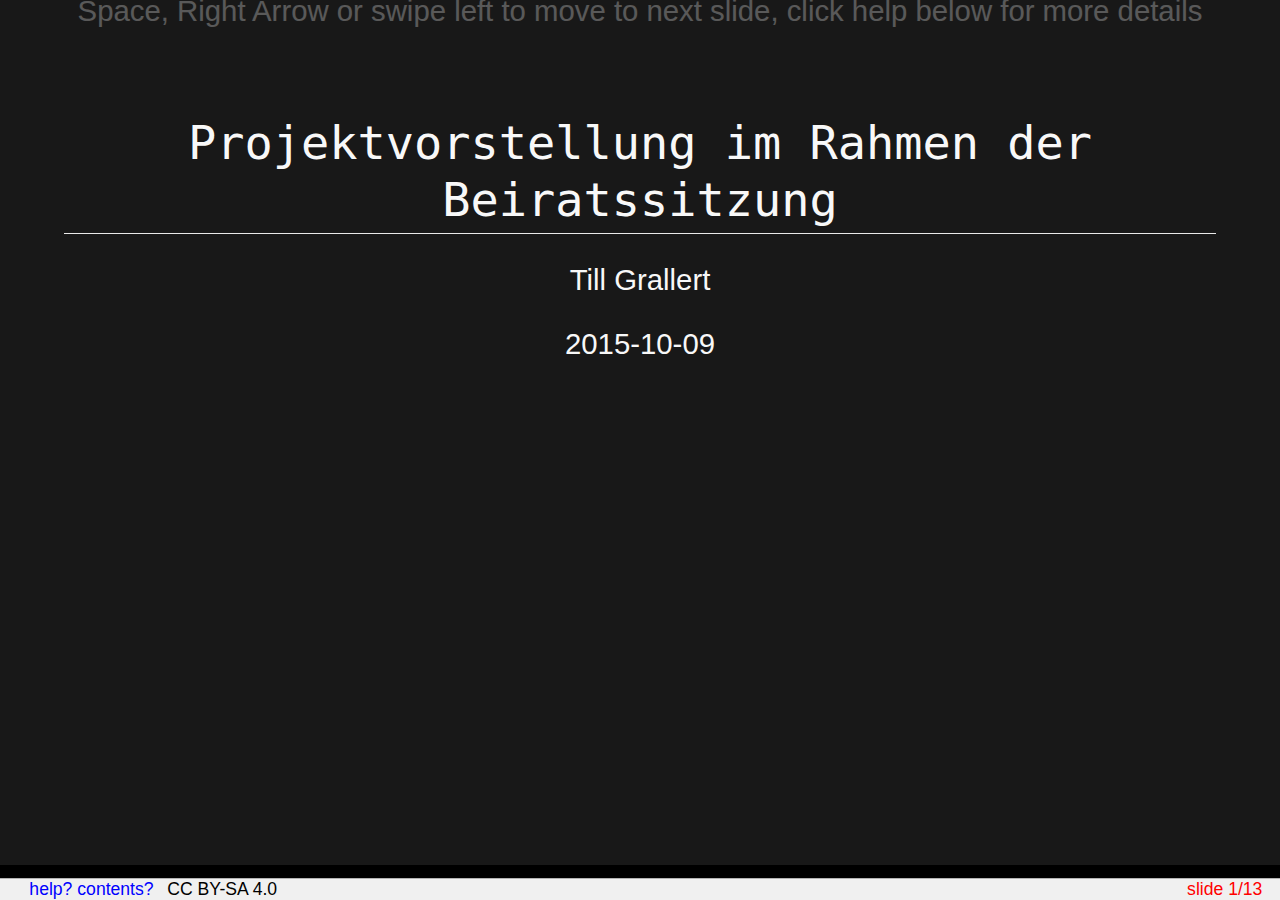
<file: 2015-10-29-oib-forschungstag/index.html>
<?xml version="1.0" encoding="utf-8"?>
<!DOCTYPE html PUBLIC "-//W3C//DTD XHTML 1.0 Strict//EN"
 "http://www.w3.org/TR/xhtml1/DTD/xhtml1-strict.dtd">
<html xmlns="http://www.w3.org/1999/xhtml">
<head>
  <meta http-equiv="Content-Type" content="text/html; charset=utf-8" />
  <meta http-equiv="Content-Style-Type" content="text/css" />
  <meta name="generator" content="pandoc" />
  <meta name="author" content="Till Grallert" />
  <meta name="date" content="2015-10-09" />
  <title>Projektvorstellung im Rahmen der Beiratssitzung</title>
  <style type="text/css">code{white-space: pre;}</style>
  <style type="text/css">
div.sourceCode { overflow-x: auto; }
table.sourceCode, tr.sourceCode, td.lineNumbers, td.sourceCode {
  margin: 0; padding: 0; vertical-align: baseline; border: none; }
table.sourceCode { width: 100%; line-height: 100%; }
td.lineNumbers { text-align: right; padding-right: 4px; padding-left: 4px; color: #aaaaaa; border-right: 1px solid #aaaaaa; }
td.sourceCode { padding-left: 5px; }
code > span.kw { color: #007020; font-weight: bold; } /* Keyword */
code > span.dt { color: #902000; } /* DataType */
code > span.dv { color: #40a070; } /* DecVal */
code > span.bn { color: #40a070; } /* BaseN */
code > span.fl { color: #40a070; } /* Float */
code > span.ch { color: #4070a0; } /* Char */
code > span.st { color: #4070a0; } /* String */
code > span.co { color: #60a0b0; font-style: italic; } /* Comment */
code > span.ot { color: #007020; } /* Other */
code > span.al { color: #ff0000; font-weight: bold; } /* Alert */
code > span.fu { color: #06287e; } /* Function */
code > span.er { color: #ff0000; font-weight: bold; } /* Error */
code > span.wa { color: #60a0b0; font-weight: bold; font-style: italic; } /* Warning */
code > span.cn { color: #880000; } /* Constant */
code > span.sc { color: #4070a0; } /* SpecialChar */
code > span.vs { color: #4070a0; } /* VerbatimString */
code > span.ss { color: #bb6688; } /* SpecialString */
code > span.im { } /* Import */
code > span.va { color: #19177c; } /* Variable */
code > span.cf { color: #007020; font-weight: bold; } /* ControlFlow */
code > span.op { color: #666666; } /* Operator */
code > span.bu { } /* BuiltIn */
code > span.ex { } /* Extension */
code > span.pp { color: #bc7a00; } /* Preprocessor */
code > span.at { color: #7d9029; } /* Attribute */
code > span.do { color: #ba2121; font-style: italic; } /* Documentation */
code > span.an { color: #60a0b0; font-weight: bold; font-style: italic; } /* Annotation */
code > span.cv { color: #60a0b0; font-weight: bold; font-style: italic; } /* CommentVar */
code > span.in { color: #60a0b0; font-weight: bold; font-style: italic; } /* Information */
  </style>
  <link rel="stylesheet" type="text/css" media="screen, projection, print"
    href="http://www.w3.org/Talks/Tools/Slidy2/styles/slidy.css" />
  <link rel="stylesheet" type="text/css" media="screen, projection, print"
   href="../css/slidy_custom_sh.css" />
  <meta name="copyright" content="CC BY-SA 4.0" />
  <style type="text/css">
  /* these styles mirror oXygen's highlight colours for XML */
  pre.sourceCode {
      background-color:white;
  }
  code.sourceCode {
      font-weight:normal;
  }
  /* provide a readible font-size */
  .sourceCode * {
      font-size: 16px;
  }
  /* xml element names */
  .xml > code > span.kw {
  	color: #0F0F9C;
  	font-weight: bold;
  }
  /* xml attribute names */
  .xml > code > span.ot {
  	color:#FF8041;
  }
  /* xml attribute values */
  .xml > code > span.st {
  	color:#993300;
  }
  /* xml comments */
  .xml > code > span.co {
  	color:#167116;
  	font-style: italic;
  }
  /* xml computing instructions: not implemented in Pandoc syntax highlighting */
  /* .xml > code > span {
  	color:#9132CC;
  } */
  </style>
  <style type="text/css">
  /* styles to split a slide into columns */
  div.cWidth2 {
      width:50%;
      position: relative;
      float: left;
  }
  
  div.cWidth3 {
      width:33%;
      position: relative;
      float: left;
  }
  </style>
  <style type="text/css">
  .cImportant {
  	color:red;
  }
  </style>
  <script type="text/javascript" src="../js/slidy.js"></script>
  <script src="http://www.w3.org/Talks/Tools/Slidy2/scripts/slidy.js"
    charset="utf-8" type="text/javascript"></script>
</head>
<body>
<div class="slide titlepage">
  <h1 class="title">Projektvorstellung im Rahmen der Beiratssitzung</h1>
  <p class="author">
Till Grallert
  </p>
  <p class="date">2015-10-09</p>
</div>
<div id="women-in-the-streets" class="slide section level1">
<h1>Women in the Streets!</h1>
<h2 id="a-genealogy-of-food-riots-in-the-middle-east-from-the-mid-eighteenth-to-the-mid-twentieth-century">A genealogy of food riots in the Middle East from the mid-eighteenth to the mid-twentieth century</h2>
<!-- - Links to tables, graphs, etc.
    - [table: food riots](/BachUni/projekte/food%20riots/tables/Table%20Food%20Riots%20150317.html)
    - [table: grain prices in Damascus, 1873-1913](/BachCloud/BTSync/FormerDropbox/PhD%20thesis/Tables%20Figures%20Frequency/%20general/table%20c%201873-1913%20Grain%20Prices%20Damascus.html)
    - [graph: grain prices and food riots](/BachUni/projekte/XML/SIMILE%20Timeplot/timeplotGrainPricesDamascus.html) -->
</div>
<div id="background" class="slide section level1">
<h1>background</h1>
<ul>
<li>gap in scholarly literature / attention: the phenomenon of contentious collective action in the Middle East has not received systematic attention</li>
<li>very few, generalising and evidently false claims as to the nature and history of contentious collection action in <em>bilād al-shām</em></li>
<li>contrary to common arguments and presumptions, we find a long “tradition” of popular contentions in general and food “riots” in particular as well as female agency in genuinely political struggles in public places / space</li>
</ul>
</div>
<div id="main-claims-arguments" class="slide section level1">
<h1>main claims / arguments</h1>
<ul>
<li>food riots are part of a “repertoire of contention” (C. Tilly)</li>
<li>food riots cannot be considered as “the spontaneous erruption of popular anger”</li>
<li>they must be considered a <em>tactic</em> choice on behalf of the protestors and an inherently political act.</li>
<li>the target of this conscious political <em>tactic</em> are the ruling authorities; protestors call for <em>equitable distribution</em> and <em>fair access</em> to <em>available bread</em>.</li>
<li>food riots are thus part of the negotiations over political legitimacy <em>within</em> the existing political order as based in <em>just rule</em>, <em>safety of life</em>, etc.</li>
<li>food riots are an inherently <em>urban phenomenon</em>; foodstuffs are only accessible through some commodity exchange (market)</li>
</ul>
</div>
<div id="main-questions" class="slide section level1">
<h1>main questions</h1>
<ul>
<li>are food riots a contentious repertoir?</li>
<li>what are the components (participants, demands, locations, occasions) of this repertoire and how do they change?</li>
<li>what is the function / purpose of the demonstrators’ <em>tactic</em> decisions—lower bread prices, political change?</li>
<li>what is the relation between food prices and food riots?</li>
<li>why do we encounter geographic clustering?</li>
</ul>
</div>
<div id="sources-1-newspapers" class="slide section level1">
<h1>Sources 1: newspapers</h1>
<p>available at libraries in Lebanon, Jordan, Israel/ Palestine, Istanbul, increasingly as digital image files</p>
<ul>
<li>value: detailed and dated information on events and prices</li>
<li>problem: yet unknown extent of censorship during WWI, holdings of other than the most important papers from Beirut and Damascus still need to be established</li>
</ul>
</div>
<div id="sources-2-official-records" class="slide section level1">
<h1>Sources 2: official records</h1>
<p>more or less easily accessible, mostly on site in the respective state archives</p>
<ul>
<li>PA AA
<ul>
<li>value: easily available, source from within the Ottoman armed forces, Fritz Grobba was Etappeninspekteur of the IV Army</li>
</ul></li>
<li>BOA
<ul>
<li>value: official records of the main party in the war, the local authorities on the ground</li>
<li>problem: my limited knowledge of Ottoman, context of individual files unclear,</li>
</ul></li>
<li>NACP
<ul>
<li>value: detailed accounts of economic developments, local consular archives did survive, local consular agents, US entered the war only in 1917</li>
</ul></li>
<li>PRO (TNA) FO
<ul>
<li>problems: British and French consulates were closed with the outbreak of hostilities, professional / career diplomats, local consular archives were seized by Ottoman Empire</li>
<li>value: military intelligence</li>
</ul></li>
</ul>
</div>
<div id="sources-3-ego-documents" class="slide section level1">
<h1>Sources 3: ego documents</h1>
<p>available in large numbers as (gray) editions</p>
<ul>
<li>value: detailed information on contexts and the experience of war, famine, hunger</li>
<li>problem: almost no dated, detailed information on collective action (beyond the war effort), focus on Cemal Pasha as the impersonated devil (i.e. <em>al-Saffāḥ</em>)</li>
</ul>
</div>
<div id="secondary-literature-1-wwi" class="slide section level1">
<h1>Secondary literature 1: WWI</h1>
<p><strong>most important finding</strong>: scholars stick to very strict periodizations. Historians of WWI have frequently no or very limited knowledge of anything prior to 1914 or after 1918; e.g. Talha Çiçek, Zachary Foster, Aaron Tylor Brand (who also has very little data), Melanie Tanielian</p>
<ul>
<li>on the war itself (battles, movement of troops, political event history)
<ul>
<li>Talha Çiçek</li>
</ul></li>
<li>on the famine:
<ul>
<li>Melanie Tanielian, Aaron Brand, al-Qattan, Linda Schatkowski-Schilcher, Birgit Schäbler</li>
</ul></li>
<li>focus on ego documents:
<ul>
<li>Selim Deringil, Seven Ağır, Malek Sharif, Najwa al-Qattan, Zachary Foster, Salim Tamari, Talha Çiçek, Alia El Bakri, BTS 99, Khairiah Kasmieh, Geoffrey Lewis</li>
</ul></li>
</ul>
</div>
<div id="secondary-literature-2-theoretical-background" class="slide section level1">
<h1>Secondary literature 2: theoretical background</h1>
<ul>
<li>collective action</li>
<li>repertoir of contentions</li>
<li>weapons of the weak</li>
</ul>
</div>
<div id="practical-questions-when-and-where-did-food-riots-take-place" class="slide section level1">
<h1>Practical questions: when and where did food riots take place?</h1>
<ol style="list-style-type: decimal">
<li><a href="file:///BachUni/projekte/XML/SIMILE%20Exhibit/Exhibit-food%20riots/simile_map%201-30-red_table.html">Map</a></li>
<li><a href="file:///Users/BachPrivat/BachCloud/BTSync/FormerDropbox/PostDoc%20Food%20Riots/tables/OIB%20Postdoc%20Table%20Food%20Riots%20140908.html">Table</a>:</li>
</ol>
<table>
<thead>
<tr class="header">
<th>Place</th>
<th>No.</th>
</tr>
</thead>
<tbody>
<tr class="odd">
<td>Acre</td>
<td>1</td>
</tr>
<tr class="even">
<td>Aleppo</td>
<td>7</td>
</tr>
<tr class="odd">
<td>Baghdad</td>
<td>2</td>
</tr>
<tr class="even">
<td>Beirut</td>
<td>4</td>
</tr>
<tr class="odd">
<td>Damascus</td>
<td>17</td>
</tr>
<tr class="even">
<td>Hama</td>
<td>2</td>
</tr>
<tr class="odd">
<td>Homs</td>
<td>1</td>
</tr>
<tr class="even">
<td>Jaffa</td>
<td>1</td>
</tr>
</tbody>
</table>
</div>
<div id="practical-questions-retrieve-bread-prices" class="slide section level1">
<h1>Practical questions: retrieve bread prices</h1>
<p>How can we reliably retrieve information on bread prices etc. from a body of 15.000 + sources? Mark-up!</p>
<div class="sourceCode"><pre class="sourceCode xml"><code class="sourceCode xml"><span class="kw">&lt;measureGrp&gt;</span>
    <span class="kw">&lt;measure</span><span class="ot"> commodity=</span><span class="st">&quot;wheat&quot;</span><span class="ot"> unit=</span><span class="st">&quot;kile&quot;</span><span class="ot"> quantity=</span><span class="st">&quot;1&quot;</span><span class="kw">&gt;</span>a kile of wheat<span class="kw">&lt;/measure&gt;</span> is currently sold for
    <span class="kw">&lt;measure</span><span class="ot"> commodity=</span><span class="st">&quot;currency&quot;</span><span class="ot"> unit=</span><span class="st">&quot;ops&quot;</span><span class="ot"> quantity=</span><span class="st">&quot;48&quot;</span><span class="kw">&gt;</span>48 piaster in gold<span class="kw">&lt;/measure&gt;</span>
<span class="kw">&lt;/measureGrp&gt;</span></code></pre></div>
</div>
<div id="practical-questions-plot-the-prices-over-time" class="slide section level1">
<h1>Practical questions: plot the prices over time</h1>
<p>The normalised mark-up is used in conjunction with an XML database such as eXistDB, which can then be queried for all prices of a specifiec commodity using XQuery.</p>
<ul>
<li><a href="http://localhost:8080/exist/rest/db/BachSources/xquery/measures.xql?commodity=wheat">live-query of wheat prices</a></li>
</ul>
<p>The prices can then be fed into a visualisation library such as a SIMILE:</p>
<ul>
<li><a href="file:///BachUni/projekte/XML/SIMILE%20Timeplot/timeplotExistDB.html">live-view of all marked-up wheat prices in Damascus</a></li>
<li><a href="file:///BachUni/projekte/XML/SIMILE%20Timeplot/timeplotGrainPricesDamascus.html">pre-computed prices of wheat in Damascus</a></li>
</ul>
</div>
</body>
</html>
</file>
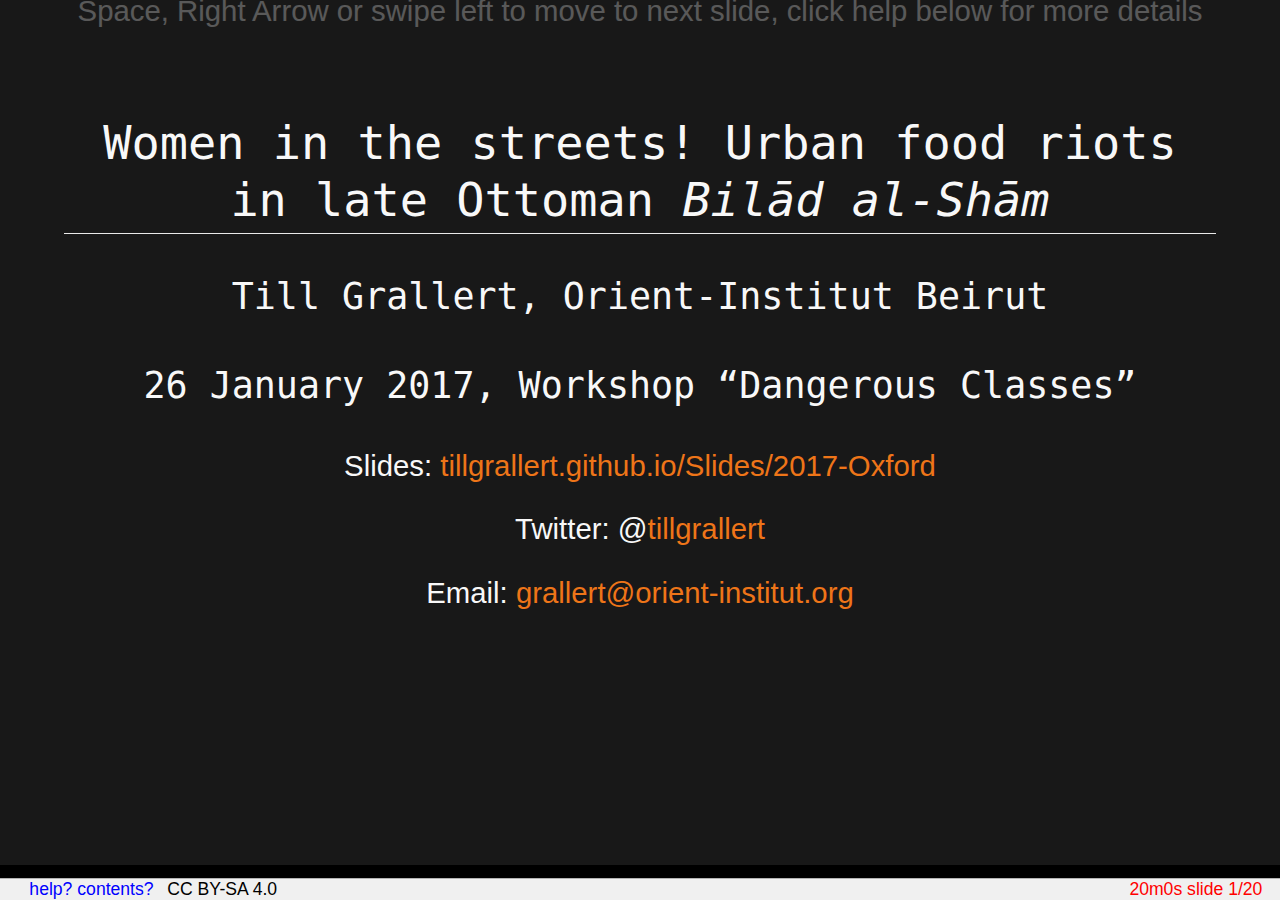
<file: 2017-Oxford/index.html>
<?xml version="1.0" encoding="utf-8"?>
<!DOCTYPE html PUBLIC "-//W3C//DTD XHTML 1.0 Strict//EN"
 "http://www.w3.org/TR/xhtml1/DTD/xhtml1-strict.dtd">
<html xmlns="http://www.w3.org/1999/xhtml">
<head>
  <meta http-equiv="Content-Type" content="text/html; charset=utf-8" />
  <meta http-equiv="Content-Style-Type" content="text/css" />
  <meta name="generator" content="pandoc" />
  <meta name="author" content="Till Grallert" />
  <meta name="date" content="2017-01-26" />
  <title>Workshop Dangerous Classes</title>
  <style type="text/css">code{white-space: pre;}</style>
  <link rel="stylesheet" type="text/css" media="screen, projection, print"
    href="http://www.w3.org/Talks/Tools/Slidy2/styles/slidy.css" />
  <link rel="stylesheet" type="text/css" media="screen, projection, print"
   href="../css/slidy_custom_sh.css" />
  <meta name="copyright" content="CC BY-SA 4.0" />
  <style type="text/css">
  /* these styles mirror oXygen's highlight colours for XML */
  pre.sourceCode {
      background-color:white;
  }
  code.sourceCode {
      font-weight:normal;
  }
  /* provide a readible font-size */
  .sourceCode * {
      font-size: 16px;
  }
  /* xml element names */
  .xml > code > span.kw {
    color: #0F0F9C;
    font-weight: bold;
  }
  /* xml attribute names */
  .xml > code > span.ot {
    color:#FF8041;
  }
  /* xml attribute values */
  .xml > code > span.st {
    color:#993300;
  }
  /* xml comments */
  .xml > code > span.co {
    color:#167116;
    font-style: italic;
  }
  /* xml computing instructions: not implemented in Pandoc syntax highlighting */
  /* .xml > code > span {
    color:#9132CC;
  } */
  </style>
  <style type="text/css">
  /* styles to split a slide into columns */
  div.cWidth2 {
      width:50%;
      position: relative;
      float: left;
  }
  
  div.cWidth3 {
      width:33%;
      position: relative;
      float: left;
  }
  </style>
  <script type="text/javascript" src="../js/slidy.js"></script>
  <style type="text/css">
  .cImportant {
    color:red;
  }
  </style>
<!--   <script src="http://www.w3.org/Talks/Tools/Slidy2/scripts/slidy.js"
    charset="utf-8" type="text/javascript"></script> -->
  <meta name="duration" content="20" />
</head>
<body>
<!-- <div class="slide titlepage">
  <h1 class="title">Workshop Dangerous Classes</h1>
  <p class="author">
Till Grallert
  </p>
  <p class="date">2017-01-26</p>
</div> -->
<div id="women-in-the-streets-urban-food-riots-in-late-ottoman-bilād-al-shām" class="slide titlepage">
<h1>Women in the streets! Urban food riots in late Ottoman <em>Bilād al-Shām</em></h1>
<h3 id="till-grallert-orient-institut-beirut">Till Grallert, Orient-Institut Beirut</h3>
<h3 id="january-2017-workshop-dangerous-classes">26 January 2017, Workshop “Dangerous Classes”</h3>
<p>Slides: <a href="https://tillgrallert.github.io/Slides/2017-Oxford">tillgrallert.github.io/Slides/2017-Oxford</a></p>
<p>Twitter: @<a href="https://twitter.com/tillgrallert">tillgrallert</a></p>
<p>Email: <script type="text/javascript">
<!--
h='&#x6f;&#114;&#x69;&#x65;&#110;&#116;&#x2d;&#x69;&#110;&#x73;&#116;&#x69;&#116;&#x75;&#116;&#46;&#x6f;&#114;&#x67;';a='&#64;';n='&#x67;&#114;&#x61;&#108;&#108;&#x65;&#114;&#116;';e=n+a+h;
document.write('<a h'+'ref'+'="ma'+'ilto'+':'+e+'" clas'+'s="em' + 'ail">'+e+'<\/'+'a'+'>');
// -->
</script><noscript>&#x67;&#114;&#x61;&#108;&#108;&#x65;&#114;&#116;&#32;&#x61;&#116;&#32;&#x6f;&#114;&#x69;&#x65;&#110;&#116;&#x2d;&#x69;&#110;&#x73;&#116;&#x69;&#116;&#x75;&#116;&#32;&#100;&#x6f;&#116;&#32;&#x6f;&#114;&#x67;</noscript></p>
</div>
<div id="outline-of-todays-paper" class="slide section level2">
<h1>Outline of today’s paper</h1>
<ol style="list-style-type: decimal">
<li>Introduction and story telling</li>
<li>Research question(s) and methodology</li>
<li>Empirical results and argument</li>
<li>Food riots as a repertoire of contention</li>
<li>Conclusion</li>
</ol>
</div>
<div id="food-riot-in-hama-11-august-1910" class="slide section level2">
<h1>1.1 Food riot in Hama, 11 August 1910</h1>
<!-- Map of Hama -->
<div class="figure">
<img src="../assets/map-Hama-marked-up.jpg" alt="Map: Pentz, Peter. The Medieval Citadel and Its Architecture. Hama: fouilles et recherches de la fondation Carlsberg 1931-1938 IV/1. København: Nationalmuseet, 1998" />
<p class="caption">Map: Pentz, Peter. <em>The Medieval Citadel and Its Architecture.</em> Hama: fouilles et recherches de la fondation Carlsberg 1931-1938 IV/1. København: Nationalmuseet, 1998</p>
</div>
</div>
<div id="food-riot-in-hama-11-august-1910-1" class="slide section level2">
<h1>1.1 Food riot in Hama, 11 August 1910</h1>
<!-- Photo of the Serail  -->
<div class="figure">
<img src="../assets/photo-Hama-3.jpg" alt="Wattar Frères No. 58. Unknown photographer. Hama (Syrie) - Grand Pont du Fleuve El-Assi. Alep: Wattar Frères (N.D.)." />
<p class="caption">Wattar Frères No. 58. Unknown photographer. Hama (Syrie) - Grand Pont du Fleuve El-Assi. Alep: Wattar Frères (N.D.).</p>
</div>
<!-- ![Wattar Frères Unknown photographer. Hama (Syrie) - Vue Générale Avec le Sérail. Alep: Wattar Frères (N.D.).](../assets/photo-Hama-1.jpg) -->
<!-- ## 1.1 Food riot in Hama, 11 August 1910 -->
<!-- Photo of the Serail  -->
<!-- ![Wattar Frères No. 62. Unknown photographer. HAMA (Syrie) — Vue du Serail. Alep: Wattar Frères, 1922.](../assets/photo-Hama-2.jpg) -->
</div>
<div id="food-riot-in-hama-11-august-1910-2" class="slide section level2">
<h1>1.1 Food riot in Hama, 11 August 1910</h1>
<!-- Photo of the *baladiyya*  -->
<div class="figure">
<img src="../assets/photo-Hama-G130863.png" alt="[Vues Aériennes de Syrie et du Liban] / 39e Régiment D’aviation [Armée du Levant]. Photography by G. David, Loquinaire and L. Piat. N.Pl.: Établissement cinématographique et photographique des armées (France). 1927, G130863 http://gallica.bnf.fr/ark:/12148/btv1b8443060c/f14.item" />
<p class="caption"><em>[Vues Aériennes de Syrie et du Liban] / 39e Régiment D’aviation [Armée du Levant].</em> Photography by G. David, Loquinaire and L. Piat. N.Pl.: Établissement cinématographique et photographique des armées (France). 1927, G130863 <a href="http://gallica.bnf.fr/ark:/12148/btv1b8443060c/f14.item" class="uri">http://gallica.bnf.fr/ark:/12148/btv1b8443060c/f14.item</a></p>
</div>
</div>
<div id="first-observations" class="slide section level2">
<h1>1.2 First observations</h1>
<ul>
<li>there is no or at least no immediate looting</li>
<li>crowds address the political authorities, predominantly peacefully</li>
<li>crowds gather at central places, i.e. on the streets and in front of the seat of the political authorities</li>
<li>women are a (substantial) part of the protests</li>
</ul>
</div>
<div id="question-and-methodology" class="titleslide slide section level1"><h1>2. Question and methodology</h1></div><div id="research-question" class="slide section level2">
<h1>2.1 Research question</h1>
<ol style="list-style-type: decimal">
<li>What is the <strong>function</strong> of food riots—immediate remedy for hunger, lower and stable bread prices in the long term, political change?</li>
<li>What are the <strong>implications</strong> of food riots for the study of Middle Eastern societies?</li>
</ol>
<!-- ## 1.3 Research questions

- Primary questions:
    - What is the function/purpose of food riots---lower bread prices, political change?
    - What is the relevance of food riots for our established "knowledge" of urban societies in the Eastern Mediterranean?
- Secondary questions:
    - Are food riots (part of) a "repertoire of contention?
    - What are the components (participants, demands, locations, occasions) of this repertoire and how do they change?
    - What is the relation between food prices and food riots?
    - Why do we encounter geographic clustering? -->
</div><div id="methodology" class="slide section level2">
<h1>2.2 Methodology</h1>
<ul>
<li>Capture and analysis of economic data on food prices</li>
<li>Detailed case studies on individual food riots</li>
<li>Systematic analysis of all food riots as part of a “repertoire of contention”</li>
</ul>
</div><div id="sources" class="slide section level2">
<h1>2.3 Sources</h1>
<ul>
<li>Local newspapers and periodicals</li>
<li>Consular reports</li>
<li>Ottoman archival documents</li>
<li>First person accounts</li>
</ul>
</div>
<div id="first-results-and-argument" class="titleslide slide section level1"><h1>3. First results and argument</h1></div><div id="empirical-results" class="slide section level2">
<h1>3.1 Empirical results</h1>
<p>Sample of 14 food riots between 1875 and 1920 in Aleppo, Beirut, Damascus, Hama, Homs and Jaffa (<a href="../assets/Map-FoodRiots.html">Map</a>, <a href="../assets/Table-FoodRiots.html">table</a>)</p>
<ol style="list-style-type: decimal">
<li>There is no direct causal relation between food riots and food prices (<a href="../assets/timeplotGrainPricesDamascus.html">graph</a>)</li>
<li>Food riots are a relatively stable “repertoire of contention” and take the form of a demonstration</li>
</ol>
<iframe src="../assets/Map-FoodRiots.html">
</iframe>
</div><div id="argument" class="slide section level2">
<h1>3.2 <!-- Hypotheses --> argument</h1>
<ol style="list-style-type: decimal">
<li>There is no direct causal relation between food prices and food riots</li>
<li>Food riots are a <strong>tactic</strong> choice on behalf of the protestors and an <strong>inherently political</strong> act</li>
<li>Food riots are part of a relatively stable “repertoire of contention” (C. Tilly) and a symbolic repertoire</li>
<li>The main target of this conscious political <strong>tactic</strong> are the ruling authorities; protestors call for <strong>equitable distribution</strong> and <strong>fair access</strong> to <strong>available bread</strong>.</li>
<li>Food riots are thus part of the negotiations over political legitimacy <strong>within</strong> the existing political order as based in <strong>just rule</strong>, <strong>safety of life</strong>, etc. The demands are conservative and principally recognised as legitimate</li>
</ol>
</div>
<div id="repertoire-of-contention" class="titleslide slide section level1"><h1>4. Repertoire of contention</h1></div><div id="repertoire-of-contention-prologue-weeks" class="slide section level2">
<h1>1 Repertoire of contention: prologue (weeks)</h1>
<ol style="list-style-type: decimal">
<li>Period of <strong>artificially</strong> high prices</li>
<li>Advantageous moment</li>
</ol>
</div><div id="repertoire-of-contention-the-food-riot-few-hours-a-day" class="slide section level2">
<h1>2 Repertoire of contention: the food “riot” (few hours, a day)</h1>
<ol start="3" style="list-style-type: decimal">
<li>A crowd of poor people—men, women and children—gathers</li>
<li>The crowd marches onto the seat of the local government and peacefully raises its demand for affordable bread and grain</li>
<li>The crowd is violently dispersed / a combination of promises and threats leads the crowd to dissolve. Original failure of the authorities leads to further escalation.</li>
<li>(optional) The crowds turn on merchants and loot warehouses, stores, and railway stations</li>
<li>Successful intervention of the highest representative of the central authorities with the help of imperial troops</li>
</ol>
</div><div id="repertoire-of-contention-aftermath-weeks-and-months" class="slide section level2">
<h1>3 Repertoire of contention: aftermath (weeks and months)</h1>
<ol start="8" style="list-style-type: decimal">
<li>Intervention from the highest representative of the central authorities</li>
<li>No reports on falling grain prices. <!-- 10. Eventual prosecution of looters --></li>
</ol>
<!-- ## 4. Empiricial problems

![*al-Ittiḥād al-ʿUthmānī* #1890, 13 Nov 1914: reporting a "food riot" in Beirut?](../assets/ittihad-1890.jpg)

## 4. Empiricial problems

![*al-Ittiḥād al-ʿUthmānī* #1891, 14 Nov 1914: reporting a "food riot" in Beirut?](../assets/ittihad-1891.jpg)

## 4. Empiricial problems

![*al-Muqtabas* #1813, 1 Feb 1916: reporting a "food riot" in Damascus?](../assets/muqtabas-1813.jpg)

## 4. Empiricial problems

![*al-Muqtabas* #1837, 1 Mar 1916: reporting a "food riot" in Damascus?](../assets/muqtabas-1837.jpg) -->
</div>
<div id="conclusion" class="titleslide slide section level1"><h1>5. Conclusion</h1></div><div id="summary" class="slide section level2">
<h1>5.1 Summary</h1>
<ul>
<li>Contrary to common arguments and presumptions, we find a long “tradition” of popular contentions in general and food “riots” in particular as well as female agency in genuinely political struggles in public places / space.</li>
<li>There is no direct causal relation between food riots and food prices.</li>
<li>Food riots are a relatively stable “repertoire of contention”.</li>
<li>Food riots are a <strong>tactic</strong> choice on behalf of the protestors and an inherently political act. They are part of the negotiations over political legitimacy <strong>within</strong> the existing political order as based in <strong>just rule</strong>, <strong>safety of life</strong></li>
</ul>
</div><div id="conclusion-open-questions" class="slide section level2">
<h1>5.2 Conclusion: open questions</h1>
<ul>
<li>What about <strong>dangerous classes</strong> and the <strong>lumpenproletariat</strong>?</li>
<li>What are the <strong>implications</strong> of food riots for the study of Middle Eastern societies?</li>
</ul>
</div>
</body>
</html>
</file>
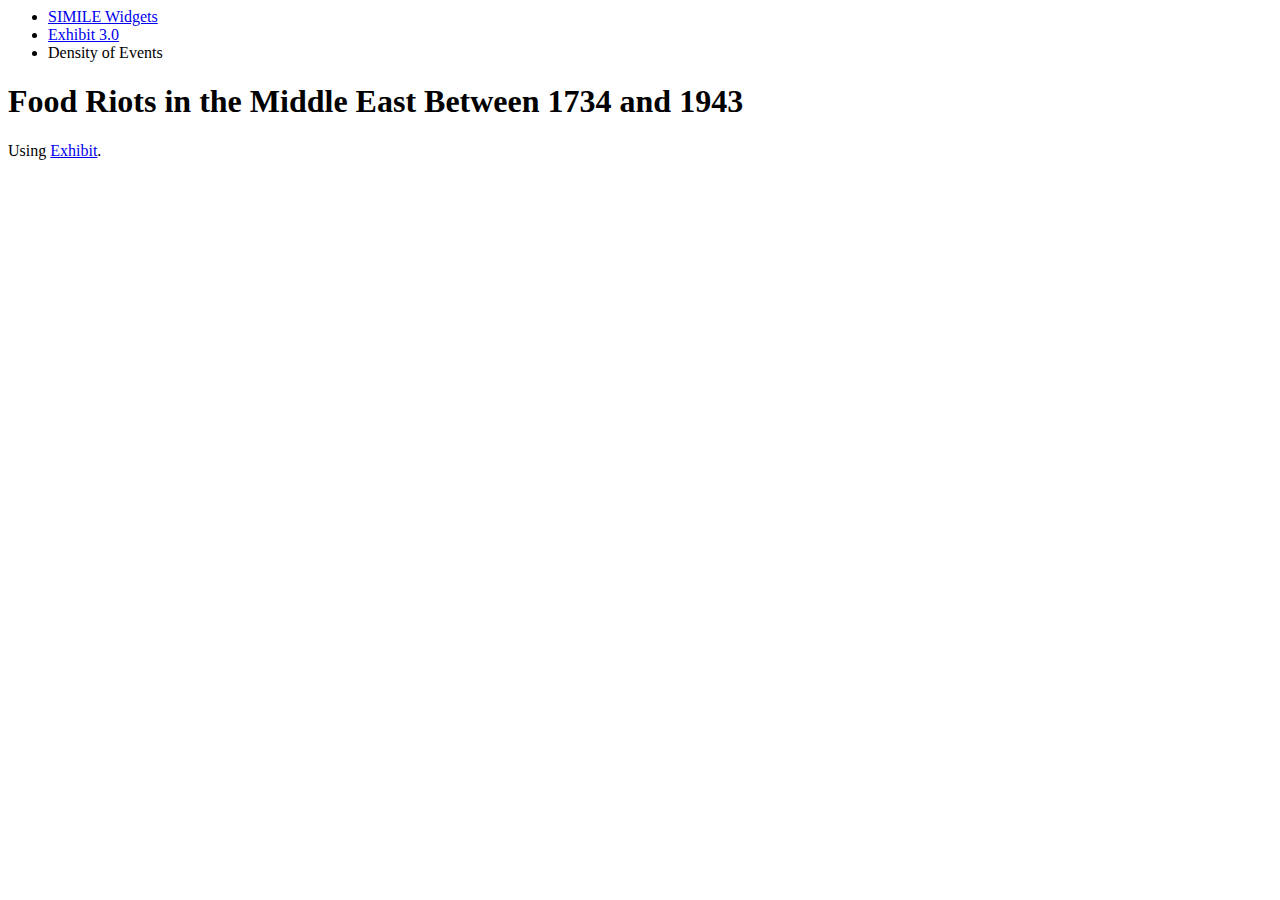
<file: assets/Map-FoodRiots.html>
<html>
  <head>
    <title>Food riots, 1734-1943</title>
    <link rel="stylesheet" href="http://www.simile-widgets.org/styles/common.css" type="text/css" />
    
    <link href="simile.js" type="application/json" rel="exhibit-data" />
    
    <link rel="exhibit-extension" type="text/javascript" href="http://api.simile-widgets.org/exhibit/3.0.0/extensions/map/map-extension.js" />

    <script src="http://api.simile-widgets.org/exhibit/3.0.0/exhibit-api.js"></script>
    
    
  </head>
  <body>
    <ul id="path">
      <li><a href="/">SIMILE Widgets</a></li>
      <li><a href="/exhibit3/">Exhibit 3.0</a></li>
      <li><span>Density of Events</span></li>
    </ul>
    <div id="header">
        <h1>Food Riots in the Middle East Between 1734 and 1943</h1>
        <p style="width: 35em;">
            Using <a href="http://simile.mit.edu/exhibit3/">Exhibit</a>.
        </p>
    </div>
    <div id="content">
        <div ex:role="coder" ex:coderClass="ColorGradient" id="events-color"
           ex:gradientPoints="1, #FF0000; 30, #FF0000"></div>
        <div ex:role="coder" ex:coderClass="SizeGradient" id="events-size"
           ex:gradientPoints="1, 10; 5,30; 30,60"></div>
        <div ex:role="coder" ex:coderClass="Icon" id="events-icon"></div>
        
            <table width="100%">
        <tr valign="top">
            <td style="width:15%">
                <div ex:role="facet" ex:facetClass="TextSearch" ex:facetLabel="Search"></div>
                <div ex:role="facet" ex:expression=".type" ex:facetLabel="Location type"></div>
                <div ex:role="facet" ex:expression=".label" ex:facetLabel="Location"></div>
                <div ex:role="facet" ex:expression=".eventType" ex:facetLabel="Event type"></div>
            </td>
            <td ex:role="viewPanel">
                <div ex:role="view"
            ex:viewClass="Map"
            ex:label="events"
            ex:latlng=".latlng"
            ex:sizeKey=".events"
            ex:sizeCoder="events-size"
            ex:colorKey=".events"
            ex:colorCoder="events-color"
            ex:shape="circle"
            ex:sizeLegendLabel="Events"
            ex:colorLegendLabel="Events"
            ex:center="33.509166, 36.310154"
            ex:zoom="5"
            ex:mapHeight="580"
            ex:showHeader="false"
            >
            <div class="map-lens" ex:role="lens" style="display: none;">
                <div><b ex:content=".label"></b></div>
                <div><span ex:content=".events"></span> reports on "<span ex:content=".eventType"></span>".</div>
            </div>
        </div>
            </td>
            <td style="width:15%">
            <div ex:role="view" ex:viewClass="Tabular" ex:showToolbox="false" ex:columns=".label, .events" ex:sortColumn="1" ex:sortAscending="false" ex:cellPadding="0" ex:cellSpacing="0" ex:border="1" style="max-width:200px;"></div>
            </td>
        </tr>
    </table>
        
    </div>
     
  </body>
</html>
</file>
<file: css/slidy_custom_sh.css>
/* slidy.css

   Copyright (c) 2005-2010 W3C (MIT, ERCIM, Keio), All Rights Reserved.
   W3C liability, trademark, document use and software licensing
   rules apply, see:

   http://www.w3.org/Consortium/Legal/copyright-documents
   http://www.w3.org/Consortium/Legal/copyright-software
*/

html, div {
  height: 100%;
}

body {
  margin: 0 0 0 0;
  padding: 0 0 0 0;
  width: 100%;
  height: 100%;
  color: white;
  background-color: black;
  overflow: hidden;
  /*font-family: "Helvetica Neue", Helvetica, "Segoe UI", Arial, freesans, sans-serif; 
  font-size: 12px;*/
  /* line-height: 1.2; */
  word-wrap: break-word;
}

/* while on screen slides should be black on white, it should be the opposite on projectors */
@media projector {
  body {
    background-color: black;
    color:white;
  }
  pre {
    background-color: white;
    color: black;   
  }
}

/******************
set fonts
*******************/
body {
  font-family: "Helvetica Neue", Helvetica, "Segoe UI", Arial, freesans, sans-serif; 
  /*font-family: "American Typewriter";*/
  /*font-family: "Gentium Plus";*/
  font-weight: lighter;
  font-size: 12px;
}

h1, h2, h3, h4, h5 {
  /*font-family: "Helvetica Neue", Helvetica, "Segoe UI", Arial, freesans, sans-serif;*/
  font-family: "American Typewriter","Lucida Sans Typewriter","Lucida Console",monaco,"Bitstream Vera Sans Mono",monospace;
  font-weight:lighter;
}

p,ol,ul,span {}

/**
highlights: <em> is for transcribed terms, <strong> for emphasis;
**/

em {
  /*font-family: "Gentium Plus";
  /*font-family: Georgia;*/
  font-style: italic;
  font-weight: lighter;
}

strong {
  font-style: italic;
  font-weight: lighter;
  border-bottom: 2px dotted #F96827;
}

/******************
set colours
*******************/


/******************
header and footer to be displayed on all slides
*******************/
div.c_header, div.c_footer {
  display: block;
  position: fixed;
  padding-left: 1em;
  padding-right: 1em;
}
div.c_header {
  top: 0px;
  height: 20px;
}
footer, div.c_footer {
  top: auto;
  bottom: 1.2em;
  height: 1.2em;
  font-size: 60%;
}

/***************
standard classes
***************/
div.toolbar {
  position: fixed; z-index: 200;
  top: auto; bottom: 0; left: 0; right: 0;
  height: 1.2em; text-align: right;
  padding-left: 1em;
  padding-right: 1em; 
  font-size: 60%;
  color: red;
  background-color: rgb(240,240,240);
  border-top: solid 1px rgb(180,180,180);
}

div.toolbar span.copyright {
  /*display: inline-block;
  text-align: center;*/
  color: black;
  margin-left: 0.5em;
}

div.initial_prompt {
  position: absolute;
  z-index: 1000;
  bottom: 1.2em;
  width: 100%;
  background-color: rgb(200,200,200);
  opacity: 0.35;
  background-color: rgba(200,200,200, 0.35);
  cursor: pointer;
}

div.initial_prompt p.help {
  text-align: center;
}

div.initial_prompt p.close {
  text-align: right;
  font-style: italic;
}

div.slidy_toc {
  position: absolute;
  z-index: 300;
  width: 60%;
  max-width: 30em;
  height: 30em;
  overflow: auto;
  top: auto;
  right: auto;
  left: 4em;
  bottom: 4em;
  padding: 1em;
  background: rgb(240,240,240);
  border-style: solid;
  border-width: 2px;
  font-size: 60%;
}

div.slidy_toc .toc-heading {
  text-align: center;
  width: 100%;
  margin: 0;
  margin-bottom: 1em;
  border-bottom-style: solid;
  border-bottom-color: rgb(180,180,180);
  border-bottom-width: 1px;
}

/* basic styling for all slides */
div.slide {
  z-index: 20;
  display: block;
  margin-top: 0;
  margin-bottom: 0;
  margin-right: auto;
  margin-left: auto;
  padding-top: 0;
  padding-bottom: 0;
  padding-left: 20px;
  padding-right: 20px;
  border-width: 0;
  clear: both;
  top: 0;
  bottom: 0;
  left: 0;
  right: 0;
  /*line-height: 120%;*/
  background-color: transparent;
  /* width should be in em dashes*/
  /* why?*/
  max-width: 90%;
  /*margin: auto;*/
}

div.background {
  display: none;
}

div.handout {
  margin-left: 20px;
  margin-right: 20px;
}

div.slide.titlepage {
  text-align: center;
}

div.slide.titlepage h1 {
  padding-top: 10%;
  margin-right: 0;
}


/* h1 needs to override the standard CSS */
div.slide h1 {
  padding-left: 0;
  padding-right: 0;
  padding-top: 4pt;
  padding-bottom: 4pt;
  margin-top: 0;
  margin-left: 0;
  margin-right: 0;
  margin-bottom: 0.5em;
  display: block; 
  font-size: 160%;
  line-height: 1.2em;
  background: transparent;
}



/*****************
heads
******************/

/* title and dividing slides */

div.titleslide h1 {
  margin-top: 4em;
  /*margin-bottom: auto;*/
  font-size: 2em;
}

div.level1 h1 {
  margin-top: 4em;
  font-size: 2em;
}

h1,h2,h3,h4 {
  text-align: center;
}

h1 {
  padding-bottom: 0.3em;
  font-size: 1.75em;
  line-height: 1.2;
  border-bottom: 1px solid #eee;
}

h2 {
  padding-bottom: 0.3em;
  font-size: 1.5em;
  line-height: 1.225;
  border-bottom: 1px solid #eee;
}

h3 {
  font-size: 1.25em;
  line-height: 1.43;
}

h4 {
  font-size: 1em;
}

/******************
links
******************/
a {
  text-decoration: none
}
a img { 
  border-width: 0; 
  border-style: none 
}

/*a:visited { color: navy }
a:link { color: navy }
a:hover { color: red; text-decoration: underline }
a:active { color: red; text-decoration: underline }*/

a, a:link {
  color: #F46A00 /*!important*/;
  /*text-decoration: none; */
}
a:visited {
  color: #a84900;
  /*text-decoration: none; */
}
a:hover, a:active {
  color: #8DB300;
  /*text-decoration: none; */
}


.toolbar a:link {color: blue}
.toolbar a:visited {color: blue}
.toolbar a:active {color: red}
.toolbar a:hover {color: red}


@media screen and (max-device-width: 1024px)
{
  div.slide { font-size: 100%; }
}

@media screen and (max-device-width: 800px)
{
  div.slide { font-size: 200%; }
  div.slidy_toc {
    top: 1em;
    left: 1em;
    right: auto;
    width: 80%;
    font-size: 180%;
  }
}

div.toc-heading {
  width: 100%;
  display: inline-block;
  height: auto;
  border-bottom: solid 1px rgb(180,180,180);
  margin-bottom: 1em;
  text-align: center;
}

/****************
images and figures
*****************/
img, iframe {
   /* image-rendering: optimize-quality; */
    max-width: 100%; 
    max-height: 100%;
    margin-top: 1em;
    background-color: rgba(0,0,0,0.04);
    border-radius: 5px;
    box-shadow: 2px 2px 5px #000;
    border:gray solid 1px;
}

div.figure {
    width:100%;
    padding:0;
}
div.figure p.caption {
    position:relative;
    float:right;
    text-align: right;
    top:2em;
    width:15%;
    font-size:0.6em;
    font-weight:lighter;
}
div.figure img {
    float:right;
    max-height: 80%;
    max-width:80%;
}

/* external content, including local html pages */
iframe {
  display: block;
  /*width: 90%;*/
  /*height: 100%;*/
  /* center the iframe */
  margin-left: auto;
  margin-right: auto;
  scrolling: auto;
  scroll-behavior: auto;
  /*border:none;*/
}

/*****************
code
******************/

pre {
 font-size: 80%;
 font-weight: normal;
 line-height: 100%;
 padding-top: 0.2em;
 padding-bottom: 0.2em;
 padding-left: 1em;
 padding-right: 1em;
 border-style: solid;
 border-left-width: thin;
 border-top-width: thin;
 border-right-width: thin;
 border-bottom-width: thin;
 border-color: #95ABD0;
 color: #00428C;
 background-color: #E4E5E7;
}

/*code, kbd, pre, samp {
  font-family: monospace, monospace;
  padding: 0;
  padding-top: 0.2em;
  padding-bottom: 0.2em;
  margin: 0;
  font-size: 80%;
  line-height: 100%;
  background-color: rgba(0,0,0,0.04);
  border-radius: 3px;
}*/

/*pre>code {
  padding: 0;
  margin: 0;
  background: transparent;
  border: 0;
}*/

pre {
  white-space: pre-wrap;
  /*padding:0;*/
  margin: 0;
  background-color: rgba(0,0,0,0.04);
  border-radius: 3px;

}

h1>code{
  background: transparent;
  border: 0;
  font-size: inherit;
}

/* code also governs inline code, the code-highlighted code blocks are wrapped in pre*/
code {
  white-space: pre-wrap;
  /* color: #00428C; */
  color: #9C20EE;
  font-size:0.9em;
}

pre code {
    color: #000000;
}

li pre { margin-left: 0; }

blockquote { font-style: italic }

p.copyright { font-size: smaller }

.center { text-align: center }
.footnote { font-size: smaller; margin-left: 2em; }


/**********
lists
***********/

ul, ol {
  font-style: normal;
  text-align: left;
  margin-right: 2em;
  margin-left: 2em;
}

ul { list-style-type: circle; }
ul ul { list-style-type: disc; }
ul ul ul { list-style-type: circle; }
ul ul ul ul { list-style-type: disc; }


ul li { 
  list-style: circle;
  /*margin: 0.1em 0em 0.6em 0;
  padding: 0 0 0 0;
  line-height: 140%;*/
}

li ul li { 
  /*font-size: 85%; */
  font-style: normal;
  list-style-type: disc;
 /* background: transparent;
  padding: 0 0 0 0;*/
}
li li ul li { 
  /*font-size: 85%; */
  font-style: normal;
  list-style-type: circle;
  /*background: transparent;
  padding: 0 0 0 0;*/
}
li li li ul li {
  font-style: normal;
  list-style-type: disc;
  /*background: transparent;
  padding: 0 0 0 0;*/
}
li { 
  margin-left: 0.5em; 
  margin-top: 0.5em; 
  font-size: inherit; 
  font-style: normal;
}
li li { 
  font-size: inherit; 
  font-style: normal;
   }
li li li { 
  font-size: inherit; 
  font-style: normal; }

/*ul {
  margin: 0.5em 1.5em 0.5em 1.5em;
  padding: 0;
}*/

ol {
  margin: 0.5em 1.5em 0.5em 1.5em;
  padding: 0;
}



ol li { 
  margin: 0.1em 0em 0.6em 1.5em;
  padding: 0 0 0 0px;
  line-height: 140%;
  list-style-type: decimal;
}


li ol li {
  list-style-type: decimal;
}


li li ol li {
  list-style-type: decimal;
}

/*this is to accomodated the snipped highlight js*/
pre ul li {
  margin-top: 0;
  font-size: 0.7em;
  padding: 0;
}
div dt
{
  margin-left: 0;
  margin-top: 1em;
  margin-bottom: 0.5em;
  font-weight: bold;
}
div dd
{
  margin-left: 2em;
  margin-bottom: 0.5em;
}


p,pre,ul,ol,blockquote,h2,h3,h4,h5,h6,dl,table {
  margin-left: 1em;
  margin-right: 1em;
}

p.subhead { font-weight: bold; margin-top: 2em; }



.smaller { font-size: smaller }
.bigger { font-size: 130% }

td,th { padding: 0.2em }



/*
 setting class="outline on ol or ul makes it behave as an
 ouline list where blocklevel content in li elements is
 hidden by default and can be expanded or collapsed with
 mouse click. Set class="expand" on li to override default
*/

ol.outline li:hover { cursor: pointer }
ol.outline li.nofold:hover { cursor: default }

ul.outline li:hover { cursor: pointer }
ul.outline li.nofold:hover { cursor: default }

ol.outline { list-style:decimal; }
ol.outline ol { list-style-type:lower-alpha }

ol.outline li.nofold {
  padding: 0 0 0 20px;
  background: transparent url(../graphics/nofold-dim.gif) no-repeat 0px 0.5em;
}
ol.outline li.unfolded {
  padding: 0 0 0 20px;
  background: transparent url(../graphics/fold-dim.gif) no-repeat 0px 0.5em;
}
ol.outline li.folded {
  padding: 0 0 0 20px;
  background: transparent url(../graphics/unfold-dim.gif) no-repeat 0px 0.5em;
}
ol.outline li.unfolded:hover {
  padding: 0 0 0 20px;
  background: transparent url(../graphics/fold.gif) no-repeat 0px 0.5em;
}
ol.outline li.folded:hover {
  padding: 0 0 0 20px;
  background: transparent url(../graphics/unfold.gif) no-repeat 0px 0.5em;
}

ul.outline li.nofold {
  padding: 0 0 0 20px;
  background: transparent url(../graphics/nofold-dim.gif) no-repeat 0px 0.5em;
}
ul.outline li.unfolded {
  padding: 0 0 0 20px;
  background: transparent url(../graphics/fold-dim.gif) no-repeat 0px 0.5em;
}
ul.outline li.folded {
  padding: 0 0 0 20px;
  background: transparent url(../graphics/unfold-dim.gif) no-repeat 0px 0.5em;
}
ul.outline li.unfolded:hover {
  padding: 0 0 0 20px;
  background: transparent url(../graphics/fold.gif) no-repeat 0px 0.5em;
}
ul.outline li.folded:hover {
  padding: 0 0 0 20px;
  background: transparent url(../graphics/unfold.gif) no-repeat 0px 0.5em;
}

/* for slides with class "title" in table of contents */
a.titleslide { font-weight: bold; font-style: italic }

/*
 hide images for work around for save as bug
 where browsers fail to save images used by CSS
*/
img.hidden { display: none; visibility: hidden }
div.initial_prompt { display: none; visibility: hidden }

  div.slide {
     visibility: visible;
     position: inherit;
  }
  div.handout {
     border-top-style: solid;
     border-top-width: thin;
     border-top-color: black;
  }

@media screen {
  .hidden { display: none; visibility: visible }

  div.slide.hidden { display: block; visibility: visible }
  div.handout.hidden { display: block; visibility: visible }
  div.background { display: none; visibility: hidden }
  body.single_slide div.initial_prompt { display: block; visibility: visible }
  body.single_slide div.background { display: block; visibility: visible }
  body.single_slide div.background.hidden { display: none; visibility: hidden }
  body.single_slide .invisible { visibility: hidden }
  body.single_slide .hidden { display: none; visibility: hidden }
  body.single_slide div.slide { position: absolute }
  body.single_slide div.handout { display: none; visibility: hidden }
}

@media print {
  .hidden { display: block; visibility: visible }

  div.slide pre { font-size: 60%; padding-left: 0.5em; }
  div.toolbar { display: none; visibility: hidden; }
  div.slidy_toc { display: none; visibility: hidden; }
  div.background { display: none; visibility: hidden; }
  div.slide { page-break-before: always }
  /* :first-child isn't reliable for print media */
  div.slide.first-slide { page-break-before: avoid }
}
</file>
